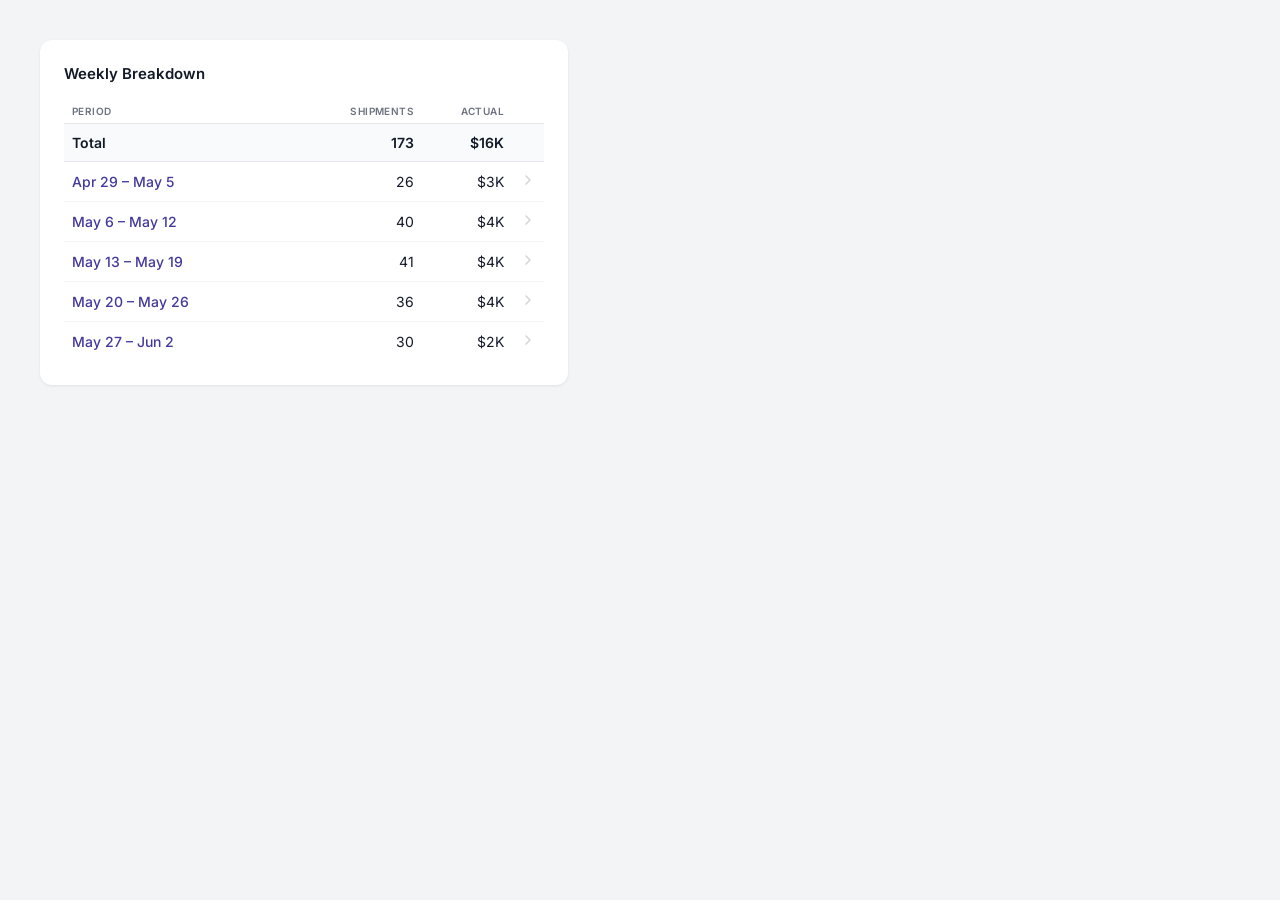
<file: storybook/table-preview.html>
<!DOCTYPE html>
<html>
<head>
<meta charset="UTF-8">
<link rel="stylesheet" href="https://fonts.googleapis.com/css2?family=Inter:wght@400;500;600;700&display=swap">
<style>
  body { font-family: 'Inter', sans-serif; background: #f3f4f6; padding: 32px; }
  .card { background: white; border-radius: 12px; padding: 24px; width: 480px; box-shadow: 0 1px 3px rgba(0,0,0,0.08); }
  .card-title { font-size: 15px; font-weight: 600; color: #111928; margin-bottom: 16px; }

  table { width: 100%; border-collapse: collapse; }

  /* iris-th — exact from iris-components.css */
  th.iris-th {
    padding: 6px 8px;
    font-size: 10px;
    font-weight: 600;
    color: #6b7280;
    text-transform: uppercase;
    letter-spacing: 0.04em;
    white-space: nowrap;
    text-align: left;
    border-bottom: 1px solid #e5e7eb;
  }
  th.iris-th.right { text-align: right; }
  th.arrow-col { width: 28px; border-bottom: 1px solid #e5e7eb; }

  /* Fixed column widths for balance */
  col.col-shipments { width: 90px; }
  col.col-actual    { width: 90px; }
  col.col-arrow     { width: 28px; }

  td {
    padding: 10px 8px;
    font-size: 14px;
    color: #111928;
  }
  td.right { text-align: right; }

  /* Total row — bold, bg, strong separator below */
  tr.total td {
    font-weight: 600;
    background: #f9fafb;
    border-bottom: 1px solid #e5e7eb;
  }

  /* Clickable period rows */
  tr.clickable { cursor: pointer; }
  tr.clickable:hover td { background: #f9fafb; }
  tr.clickable td:first-child { color: #42389d; font-weight: 500; }
  tr.clickable td.arrow { text-align: right; color: #d1d5db; }
  tr.clickable:hover td.arrow { color: #9ca3af; }
  tr.clickable td { border-bottom: 1px solid #f3f4f6; }
  tr.clickable:last-child td { border-bottom: none; }
</style>
</head>
<body>
<div class="card">
  <div class="card-title">Weekly Breakdown</div>
  <table>
    <colgroup>
      <col>
      <col class="col-shipments">
      <col class="col-actual">
      <col class="col-arrow">
    </colgroup>
    <thead>
      <tr>
        <th class="iris-th">Period</th>
        <th class="iris-th right">Shipments</th>
        <th class="iris-th right">Actual</th>
        <th class="arrow-col"></th>
      </tr>
    </thead>
    <tbody>
      <tr class="total">
        <td>Total</td>
        <td class="right">173</td>
        <td class="right">$16K</td>
        <td></td>
      </tr>
      <tr class="clickable">
        <td>Apr 29 &ndash; May 5</td>
        <td class="right">26</td>
        <td class="right">$3K</td>
        <td class="arrow"><svg width="16" height="16" viewBox="0 0 16 16" fill="none"><path d="M6 4l4 4-4 4" stroke="currentColor" stroke-width="1.5" stroke-linecap="round" stroke-linejoin="round"/></svg></td>
      </tr>
      <tr class="clickable">
        <td>May 6 &ndash; May 12</td>
        <td class="right">40</td>
        <td class="right">$4K</td>
        <td class="arrow"><svg width="16" height="16" viewBox="0 0 16 16" fill="none"><path d="M6 4l4 4-4 4" stroke="currentColor" stroke-width="1.5" stroke-linecap="round" stroke-linejoin="round"/></svg></td>
      </tr>
      <tr class="clickable">
        <td>May 13 &ndash; May 19</td>
        <td class="right">41</td>
        <td class="right">$4K</td>
        <td class="arrow"><svg width="16" height="16" viewBox="0 0 16 16" fill="none"><path d="M6 4l4 4-4 4" stroke="currentColor" stroke-width="1.5" stroke-linecap="round" stroke-linejoin="round"/></svg></td>
      </tr>
      <tr class="clickable">
        <td>May 20 &ndash; May 26</td>
        <td class="right">36</td>
        <td class="right">$4K</td>
        <td class="arrow"><svg width="16" height="16" viewBox="0 0 16 16" fill="none"><path d="M6 4l4 4-4 4" stroke="currentColor" stroke-width="1.5" stroke-linecap="round" stroke-linejoin="round"/></svg></td>
      </tr>
      <tr class="clickable">
        <td>May 27 &ndash; Jun 2</td>
        <td class="right">30</td>
        <td class="right">$2K</td>
        <td class="arrow"><svg width="16" height="16" viewBox="0 0 16 16" fill="none"><path d="M6 4l4 4-4 4" stroke="currentColor" stroke-width="1.5" stroke-linecap="round" stroke-linejoin="round"/></svg></td>
      </tr>
    </tbody>
  </table>
</div>
</body>
</html>
</file>
